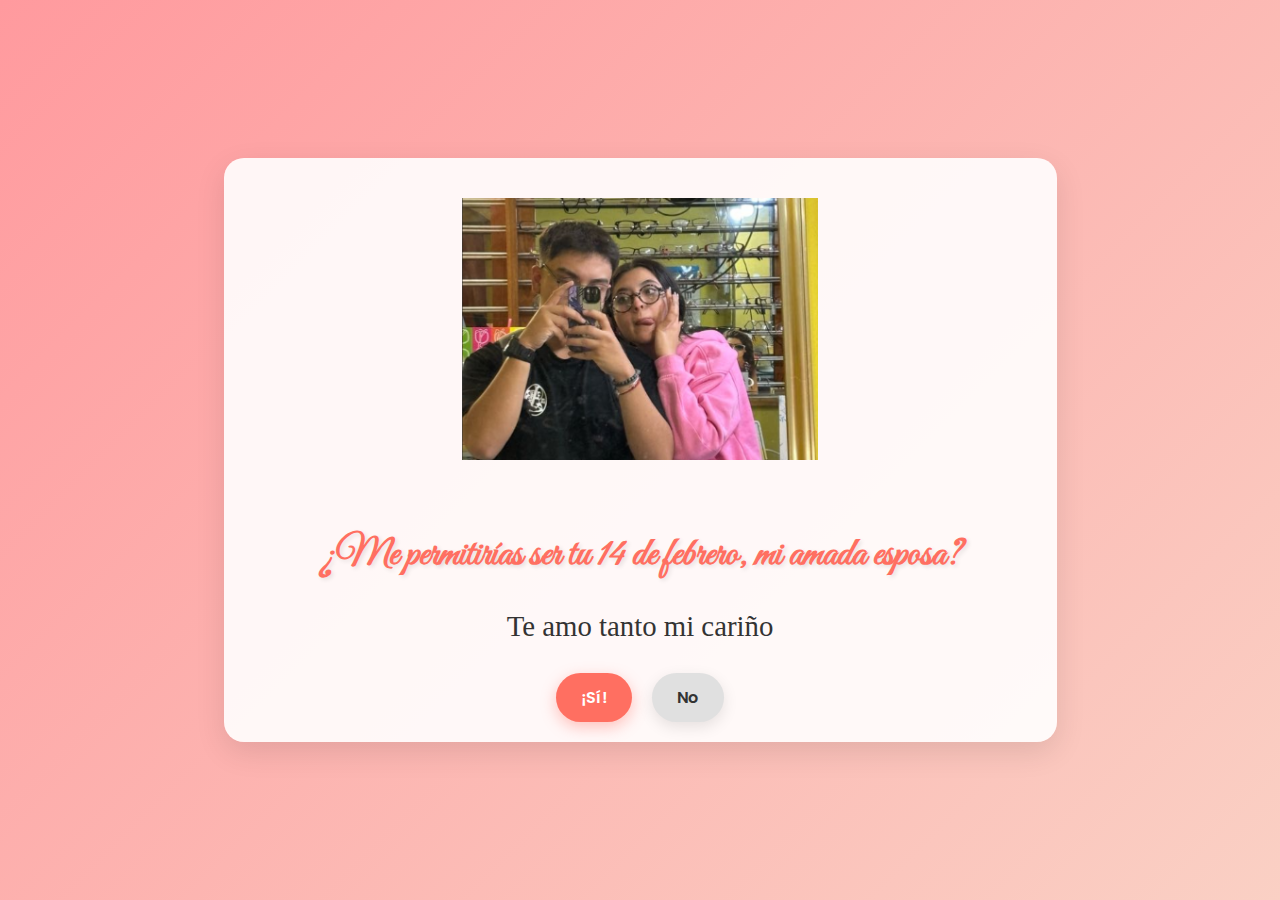
<file: index.html>
<!DOCTYPE html>
<html lang="es">
<head>
    <meta charset="UTF-8">
    <meta name="viewport" content="width=device-width, initial-scale=1.0">
    <link rel="stylesheet" href="style.css">
    <link href="https://fonts.googleapis.com/css2?family=Great+Vibes&family=Poppins:wght@300;400;600&display=swap" rel="stylesheet">
    <title>Mi cuchulina de mi vida <3</title>
</head>
<body>
    <!-- Fondo con rosas animadas -->
    <div class="rose-animation">
        <div class="rose">🌹</div>
        <div class="rose">🌹</div>
        <div class="rose">🌹</div>
        <div class="rose">🌹</div>
        <div class="rose">🌹</div>
        <div class="rose">🌹</div>
        <div class="rose">🌹</div>
        <div class="rose">🌹</div>
        <div class="rose">🌹</div>
        <div class="rose">🌹</div>
    </div>

    <div class="container">
            <img class="gallery"  src="Img1.png">
        <h1>¿Me permitirías ser tu 14 de febrero, mi amada esposa?</h1>
        <p class="love-message" style="font-family: cursive;">Te amo tanto mi cariño</p>

        <!-- Botones -->
        <div class="btn">
            <a href="si.html" class="btn-yes">¡Sí!</a>
            <a href="no1.html" class="btn-no">No</a>
        </div>
    </div>
</body>
</html>
</file>
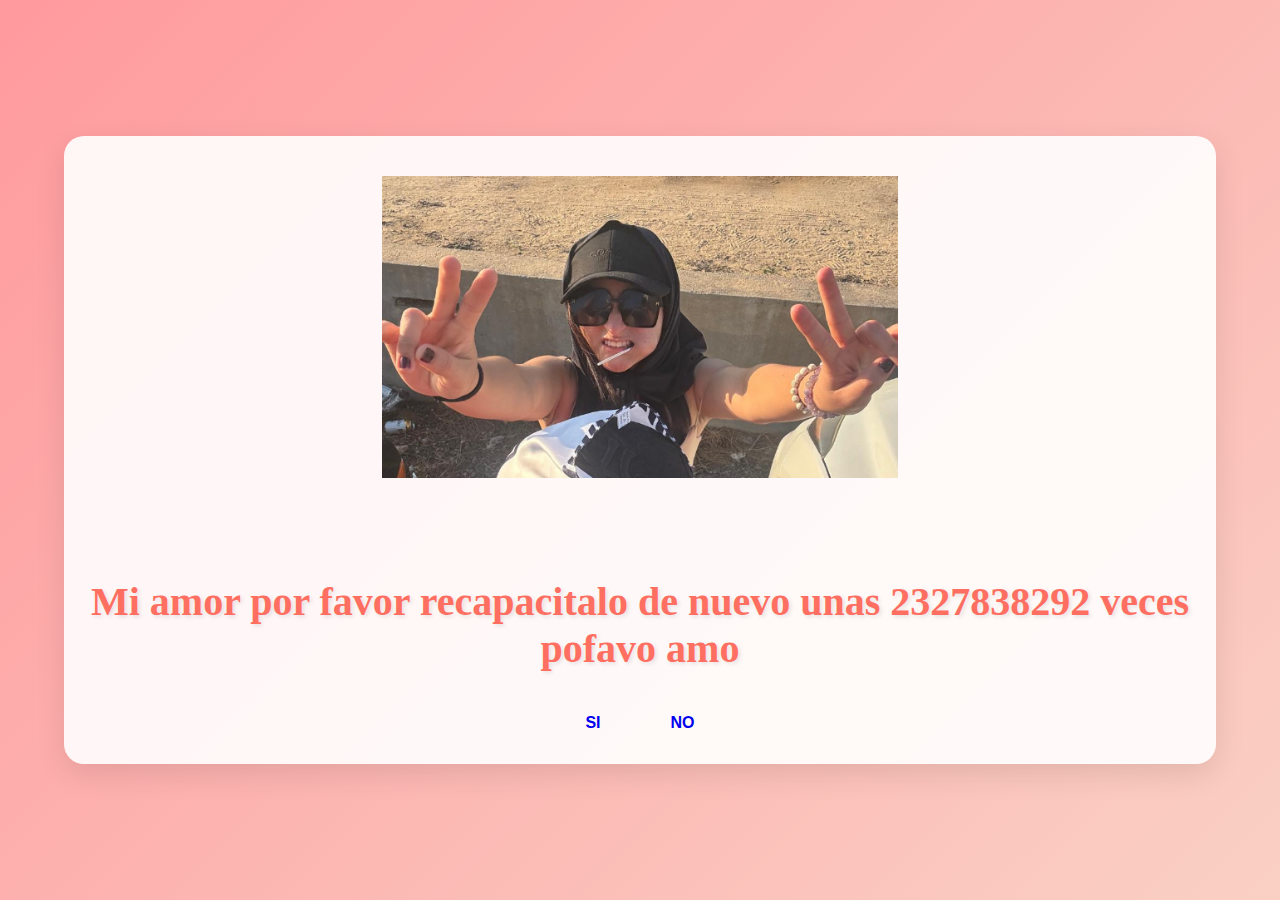
<file: no1.html>
<!DOCTYPE html>
<html lang="en">
<head>
    <meta charset="UTF-8">
    <meta name="viewport" content="width=device-width, initial-scale=1.0">
    <link rel="stylesheet" href="style.css">
    <title>😈No sea puc😈</title>
</head>
<body>
    <div class="rose-animation">
        <div class="rose">🌹</div>
        <div class="rose">🌹</div>
        <div class="rose">🌹</div>
        <div class="rose">🌹</div>
        <div class="rose">🌹</div>
        <div class="rose">🌹</div>
        <div class="rose">🌹</div>
        <div class="rose">🌹</div>
        <div class="rose">🌹</div>
        <div class="rose">🌹</div>
        <div class="rose">🌹</div>
        <div class="rose">🌹</div>
        <div class="rose">🌹</div>
        <div class="rose">🌹</div>
        <div class="rose">🌹</div>
    </div>
    <div class="container">
        <img class="gallery"  src="img2.png" alt="Imagen romántica 1">
        <div class="tenor-gif-embed" data-postid="18148463711766725559" data-share-method="host" data-aspect-ratio="1.0641" data-width="100%"></div> <script type="text/javascript" ></script>
        <h1>Mi amor por favor recapacitalo de nuevo unas 2327838292 veces pofavo amo</h1>
        <div class="btn">
            <a href="si.html">SI</a>
            <a href="no2.html">NO</a>
        </div>
    </div>
</body>
</html>
</file>
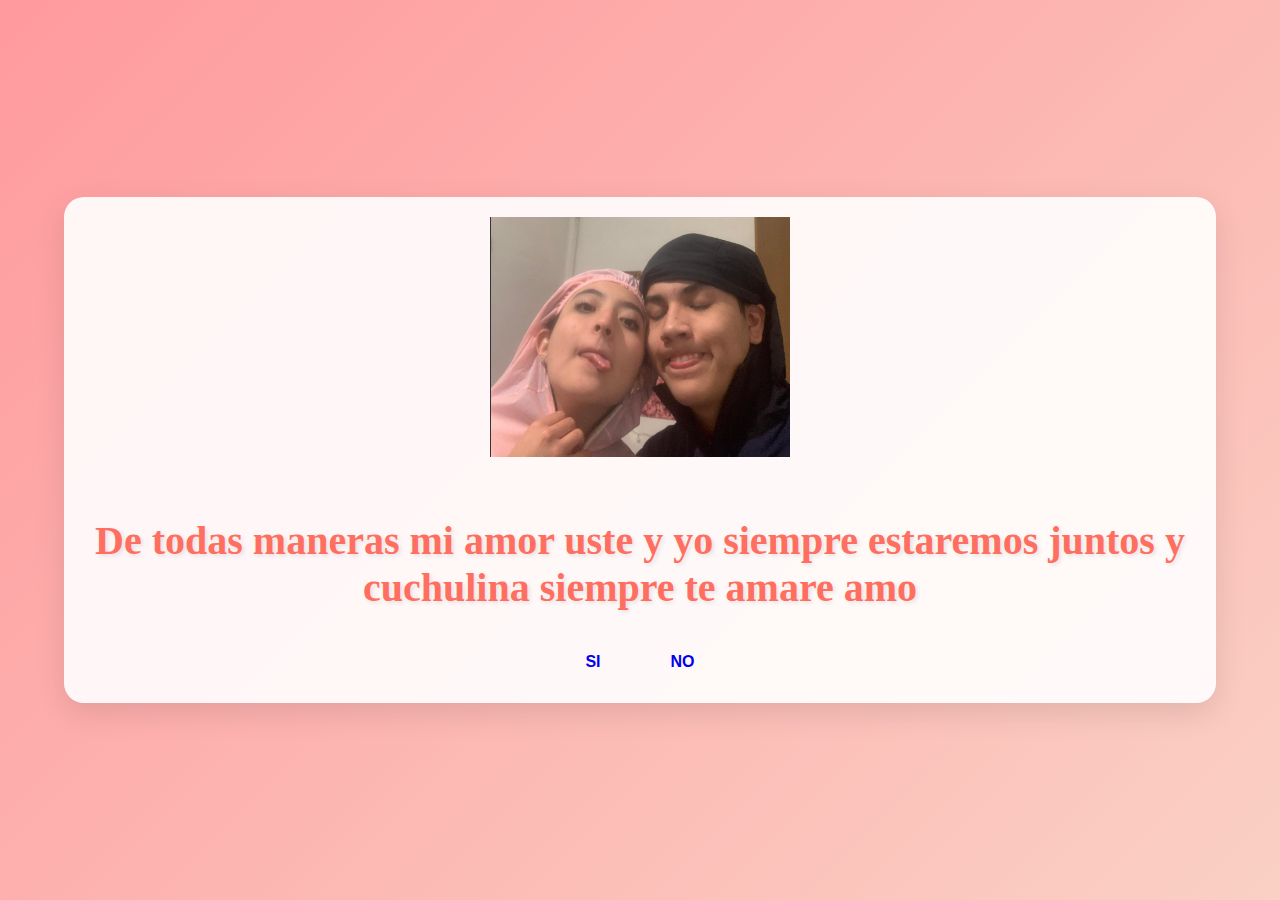
<file: no2.html>
<!DOCTYPE html>
<html lang="en">
<head>
    <meta charset="UTF-8">
    <meta name="viewport" content="width=device-width, initial-scale=1.0">
    <link rel="stylesheet" href="style.css">
    <title>Uste lo decidio</title>
</head>
<body>
    <div class="rose-animation">
        <div class="rose">🌹</div>
        <div class="rose">🌹</div>
        <div class="rose">🌹</div>
        <div class="rose">🌹</div>
        <div class="rose">🌹</div>
        <div class="rose">🌹</div>
        <div class="rose">🌹</div>
        <div class="rose">🌹</div>
        <div class="rose">🌹</div>
        <div class="rose">🌹</div>
        <div class="rose">🌹</div>
        <div class="rose">🌹</div>
        <div class="rose">🌹</div>
        <div class="rose">🌹</div>
        <div class="rose">🌹</div>
    </div>
    <div class="container">
        <img class="galleryies"  src="img3.png" alt="Imagen romántica 3" style="width: 300px; height: 240PX;">
        <div class="tenor-gif-embed" data-postid="21443416" data-share-method="host" data-aspect-ratio="0.95625" data-width="100%"></div> <script type="text/javascript" ></script>
        <h1>De todas maneras mi amor uste y yo siempre estaremos juntos y cuchulina siempre te amare amo  </h1>
        <div class="btn">
            <a href="si.html">SI</a>
            <a href="#" id="btn-random">NO</a>
        </div>
    </div>
    <script src="script.js"></script>
</body>
</html>
</file>
<file: style.css>
* {
    margin: 0;
    padding: 0;
    box-sizing: border-box;
}

body {
    position: relative;
    width: 100%;
    min-height: 100vh;
    display: flex;
    justify-content: center;
    align-items: center;
    background: linear-gradient(135deg, #ff9a9e 0%, #fad0c4 100%);
    font-family: 'Poppins', sans-serif;
    overflow: hidden;
}

/* Animación de rosas */
.rose-animation {
    position: absolute;
    top: 0;
    left: 0;
    width: 100%;
    height: 100%;
    overflow: hidden;
    z-index: 1;
}

.rose {
    position: absolute;
    top: -10%;
    font-size: 2rem;
    animation: fall 10s linear infinite;
}

.rose:nth-child(1) { left: 5%; animation-delay: 0s; }
.rose:nth-child(2) { left: 15%; animation-delay: 2s; }
.rose:nth-child(3) { left: 25%; animation-delay: 4s; }
.rose:nth-child(4) { left: 35%; animation-delay: 6s; }
.rose:nth-child(5) { left: 45%; animation-delay: 8s; }
.rose:nth-child(6) { left: 55%; animation-delay: 1s; }
.rose:nth-child(7) { left: 65%; animation-delay: 3s; }
.rose:nth-child(8) { left: 75%; animation-delay: 5s; }
.rose:nth-child(9) { left: 85%; animation-delay: 7s; }
.rose:nth-child(10) { left: 95%; animation-delay: 9s; }

@keyframes fall {
    0% {
        transform: translateY(-10%) rotate(0deg);
    }
    100% {
        transform: translateY(110vh) rotate(360deg);
    }
}

.container {
    position: relative;
    z-index: 2;
    display: flex;
    flex-direction: column;
    align-items: center;
    text-align: center;
    gap: 30px;
    max-width: 90%;
    padding: 20px;
    background: rgba(255, 255, 255, 0.9);
    border-radius: 20px;
    box-shadow: 0 10px 30px rgba(0, 0, 0, 0.1);
}

.gallery {
    text-align: center;
    display: grid;
    grid-template-columns: repeat(2, 1fr);
    gap: 15px;
    margin-bottom: 20px;
    max-width: 800px;
    width: 50%; 
    padding: 20px;
}

.gallery img {
    width: 50%; 
    max-width: 300px;
    height: auto;
    border-radius: 15px;
    box-shadow: 0 5px 15px rgba(0, 0, 0, 0.2);
    transition: transform 0.3s ease;
}

.gallery img:hover {
    transform: scale(1.05);
}

h1 {
    font-family: 'Great Vibes', cursive;
    font-size: 2.5rem;
    color: #ff6f61;
    text-shadow: 2px 2px 4px rgba(0, 0, 0, 0.1);
}

.love-message {
    font-size: 1.8rem;
    color: #333;
    font-weight: 300;
}

.btn {
    display: flex;
    gap: 20px;
}

.btn a {
    text-decoration: none;
    padding: 12px 25px;
    border-radius: 50px;
    font-size: 1rem;
    font-weight: 600;
    transition: all 0.3s ease;
}

.btn-yes {
    background: #ff6f61;
    color: white;
    box-shadow: 0 5px 15px rgba(255, 111, 97, 0.4);
}

.btn-no {
    background: #e0e0e0;
    color: #333;
    box-shadow: 0 5px 15px rgba(0, 0, 0, 0.1);
}

.btn-yes:hover {
    background: #ff4a3d;
    transform: translateY(-3px);
}

.btn-no:hover {
    background: #d0d0d0;
    transform: translateY(-3px);
}

/* Media Queries para Responsividad */
@media (max-width: 768px) {
    h1 {
        font-size: 2rem;
    }

    .love-message {
        font-size: 1.5rem;
    }

    .btn a {
        padding: 10px 20px;
        font-size: 0.9rem;
    }

    .gallery {
        grid-template-columns: 1fr;
    }
}

@media (max-width: 480px) {
    h1 {
        font-size: 1.8rem;
    }

    .love-message {
        font-size: 1.2rem;
    }

    .btn {
        flex-direction: column;
        gap: 15px;
    }

    .btn a {
        width: 100%;
        text-align: center;
    }
}

@keyframes fall {
    0% {
        transform: translateY(-10vh) rotate(0deg);
    }
    100% {
        transform: translateY(110vh) rotate(360deg);
    }
}
</file>
